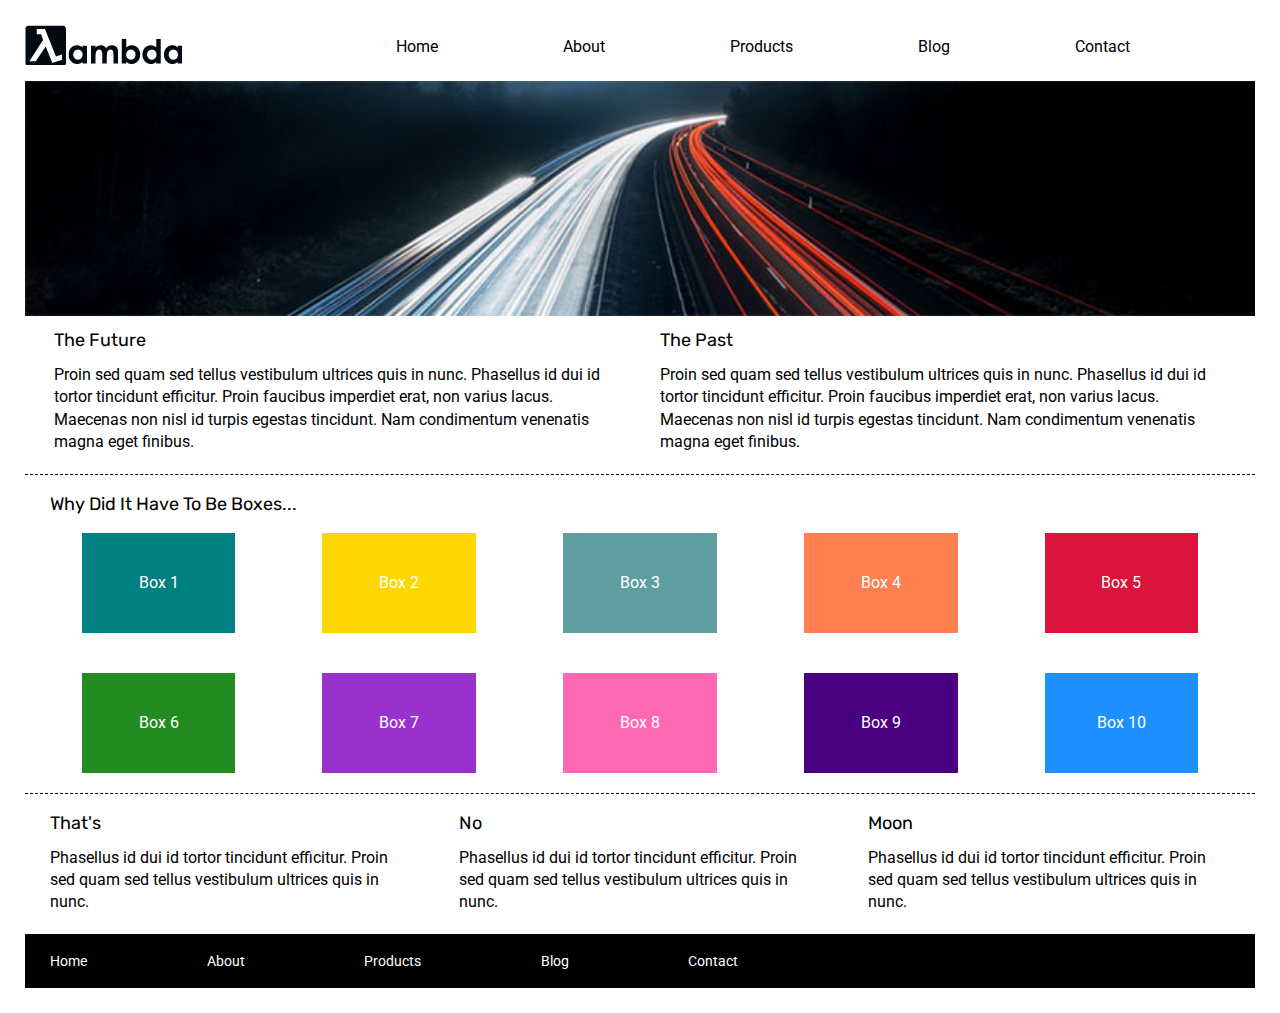
<file: index.html>
<!doctype html>

<html lang="en">

<head>
    <meta charset="utf-8">

    <title>Sprint Challenge - Home</title>

    <link href="https://fonts.googleapis.com/css?family=Roboto|Rubik" rel="stylesheet">
    <link rel="stylesheet" href="css/index.css">

</head>
<!--  Top Section  -->

<body>
    <header class="header">
        <div class="nav logo">
            <a href="http://lambdaschool.com"><img src="/img/lambda-black.png"></a>
        </div>
        <nav>
            <a href="index.html" id="home">Home</a>
            <a href="about.html">About</a>
            <a href="products.html">Products</a>
            <a href="blog.html">Blog</a>
            <a href="contact.html">Contact</a>
        </nav>
    </header>
    <div class="jumbo"><img src="/img/jumbo.jpg"></div>

    <section class="top-content">
        <div class="text-container">
            <h2>The Future</h2>
            <p>Proin sed quam sed tellus vestibulum ultrices quis in nunc. Phasellus id dui id tortor tincidunt
                efficitur. Proin faucibus imperdiet erat, non varius lacus. Maecenas non nisl id turpis egestas
                tincidunt. Nam condimentum venenatis magna eget finibus.</p>
        </div>
        <div class="text-container">
            <h2>The Past</h2>
            <p>Proin sed quam sed tellus vestibulum ultrices quis in nunc. Phasellus id dui id tortor tincidunt
                efficitur. Proin faucibus imperdiet erat, non varius lacus. Maecenas non nisl id turpis egestas
                tincidunt. Nam condimentum venenatis magna eget finibus.</p>
        </div>
    </section>

    <!--  Middle Section  -->

    <section class="middle-content">

        <h2>Why Did It Have To Be Boxes...</h2>

        <div class="boxes">
            <div class="box b1">Box 1</div>
            <div class="box b2">Box 2</div>
            <div class="box b3">Box 3</div>
            <div class="box b4">Box 4</div>
            <div class="box b5">Box 5</div>
            <div class="box b6">Box 6</div>
            <div class="box b7">Box 7</div>
            <div class="box b8">Box 8</div>
            <div class="box b9">Box 9</div>
            <div class="box b10">Box 10</div>
        </div>

    </section>
    <!--  Bottom Section  -->
    <section class="bottom-content">

        <div class="text-container">
            <h2>That's</h2>
            <p>Phasellus id dui id tortor tincidunt efficitur. Proin sed quam sed tellus vestibulum ultrices quis in
                nunc.</p>
        </div>
        <div class="text-container">
            <h2>No</h2>
            <p>Phasellus id dui id tortor tincidunt efficitur. Proin sed quam sed tellus vestibulum ultrices quis in
                nunc.</p>
        </div>
        <div class="text-container">
            <h2>Moon</h2>
            <p>Phasellus id dui id tortor tincidunt efficitur. Proin sed quam sed tellus vestibulum ultrices quis in
                nunc.</p>
        </div>

    </section>
    <!--  Footer  -->
    <footer>
        <nav>
            <a href="index.html" id="home">Home</a>
            <a href="about.html">About</a>
            <a href="products.html">Products</a>
            <a href="blog.html">Blog</a>
            <a href="contact.html">Contact</a>
        </nav>
    </footer>
    </div><!-- container -->
</body>

</html>
</file>
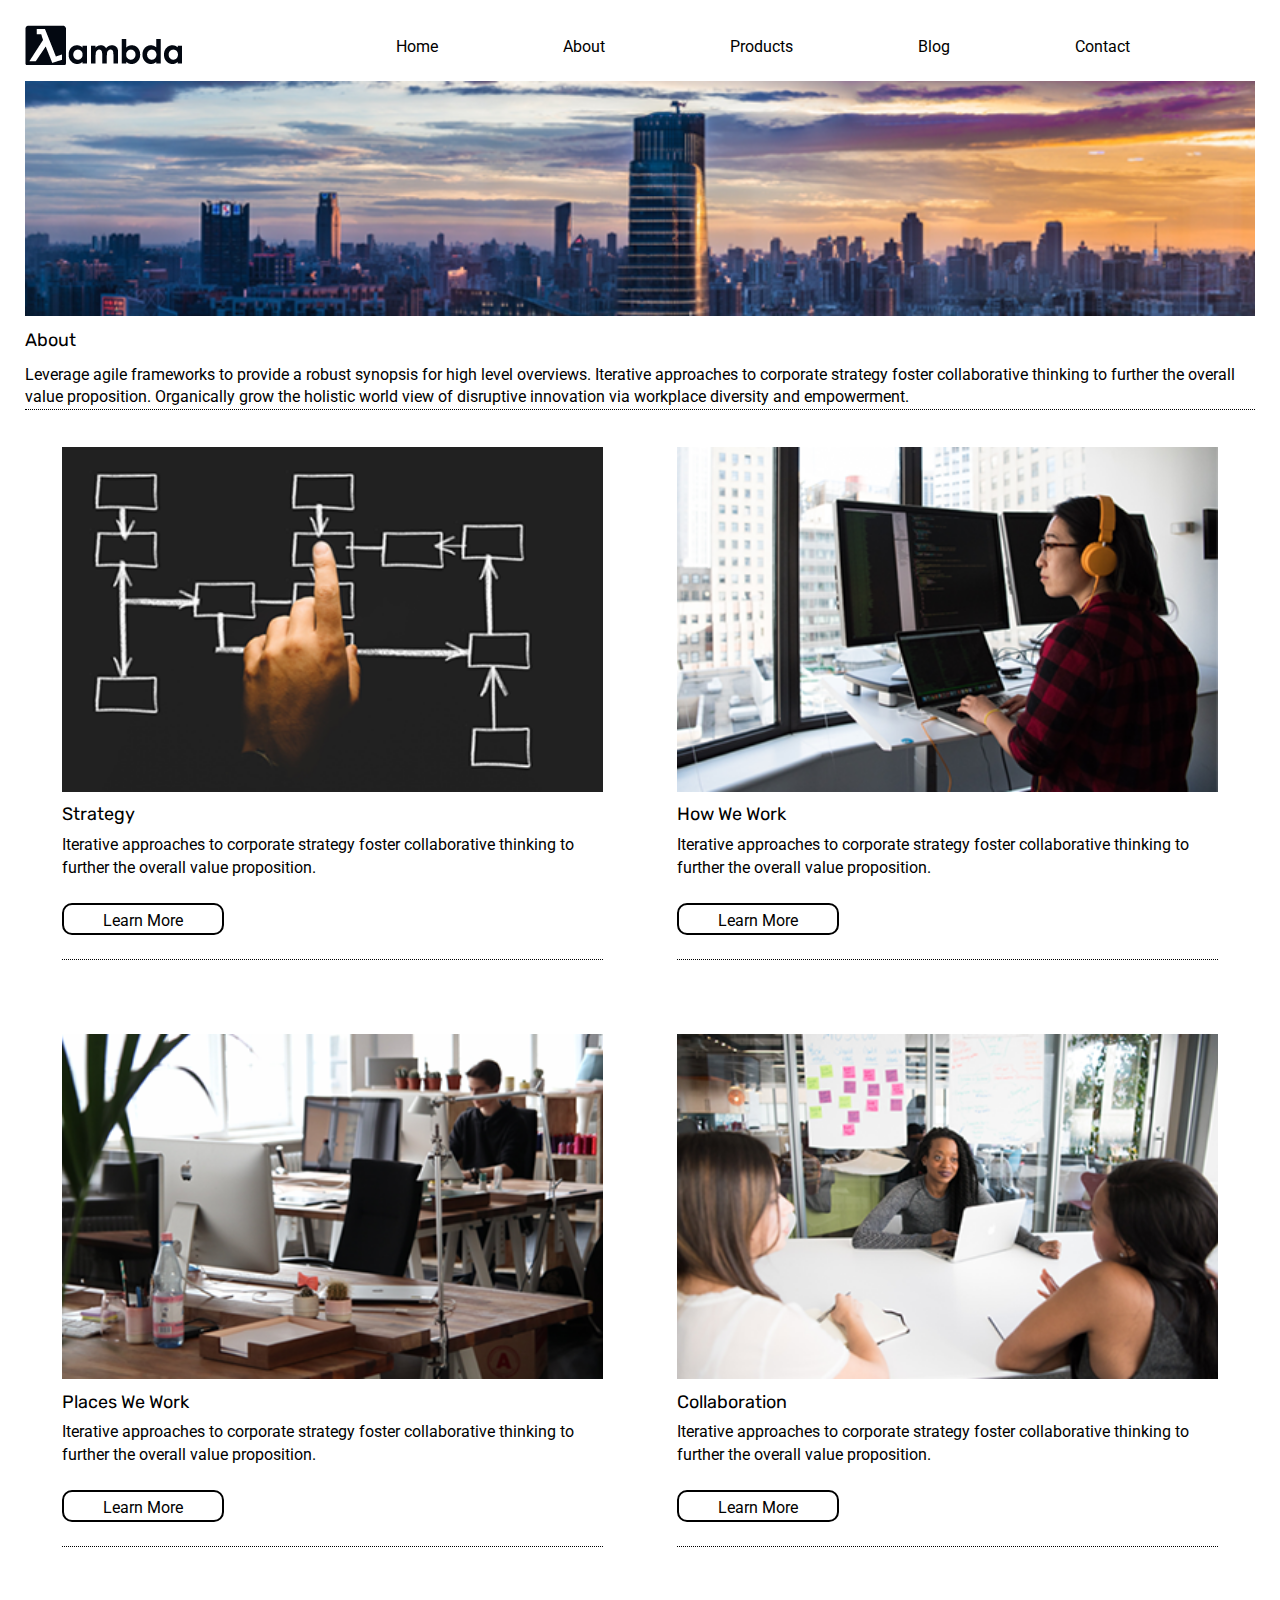
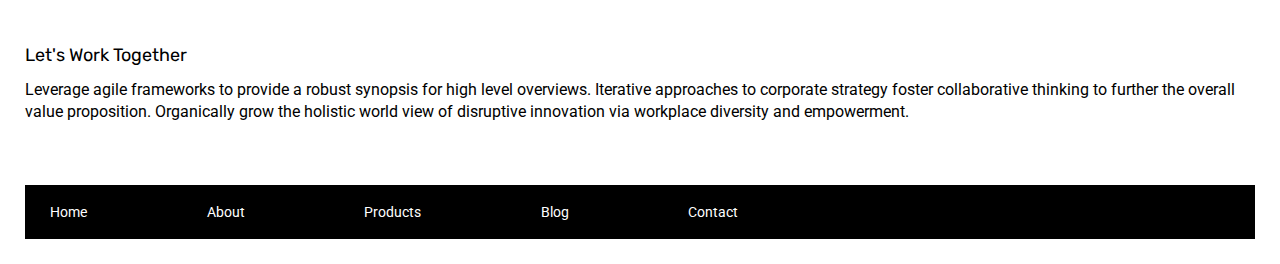
<file: about.html>
<!doctype html>

<html lang="en">

<head>
  <meta charset="utf-8">

  <title>Sprint Challenge - About</title>

  <link href="https://fonts.googleapis.com/css?family=Roboto|Rubik" rel="stylesheet">
  <link rel="stylesheet" href="css/index.css">

</head>
<!--  Start of Body  -->

<body>

  <header class="header">
    <div class="nav logo">
      <a href="http://lambdaschool.com"><img src="/img/lambda-black.png" alt="lambda logo"></a>
    </div>
    <nav>
      <a href="index.html" id="home">Home</a>
      <a href="about.html">About</a>
      <a href="products.html">Products</a>
      <a href="blog.html">Blog</a>
      <a href="contact.html">Contact</a>
    </nav>
  </header>

  <div class="jumbo"><img src="/img/jumbo-about.png" alt="image of a skyline spanning the width of the page"></div>
  <!--  Start of Middle Section   -->
  <h1>About</h1>

  <p class=bottom-border>Leverage agile frameworks to provide a robust synopsis for high level overviews. Iterative
    approaches to corporate strategy foster collaborative thinking to further the overall value proposition. Organically
    grow the holistic world view of disruptive innovation via workplace diversity and empowerment.</p>
  <section class="about-section">
    <div class="about-row">
      <div class="container-about bottom-border">
        <img src="img/about-plan.png" alt="strategy">

        <h3>Strategy</h3>

        <p>Iterative approaches to corporate strategy foster collaborative thinking to further the overall value
          proposition.</p>

        <div class="button">Learn More</div>
      </div>
      <div class="container-about bottom-border">
        <img src="img/about-working.png" alt="strategy">

        <h3>How We Work</h3>

        <p>Iterative approaches to corporate strategy foster collaborative thinking to further the overall value
          proposition.</p>

        <div class="button">Learn More</div>
      </div>
    </div>
    <div class="about-row">

      <div class="container-about bottom-border">
        <img src="img/about-office.png" alt="strategy">

        <h3>Places We Work</h3>

        <p>Iterative approaches to corporate strategy foster collaborative thinking to further the overall value
          proposition.</p>

        <div class="button">Learn More</div>
      </div>
      <div class="container-about bottom-border">
        <img src="img/about-meeting.png" alt="strategy">

        <h3>Collaboration</h3>

        <p>Iterative approaches to corporate strategy foster collaborative thinking to further the overall value
          proposition.</p>

        <div class="button">Learn More</div>

      </div>
  </section>
  <div class="afterword">
    <!--  Bottom Section  -->
    <h2>Let's Work Together</h2>

    <p>Leverage agile frameworks to provide a robust synopsis for high level overviews. Iterative approaches to
      corporate strategy foster collaborative thinking to further the overall value proposition. Organically grow the
      holistic world view of disruptive innovation via workplace diversity and empowerment.</p>
  </div>
  <footer>
    <nav>
      <a href="index.html" id="home">Home</a>
      <a href="about.html">About</a>
      <a href="products.html">Products</a>
      <a href="blog.html">Blog</a>
      <a href="contact.html">Contact</a>
    </nav>
  </footer>
  </div><!-- container -->
</body>

</html>
</file>
<file: css/index.css>
/**  Implementing CSS Reset  */

/* http://meyerweb.com/eric/tools/css/reset/
   v2.0 | 20110126
   License: none (public domain)
*/

html, body, div, span, applet, object, iframe,
h1, h2, h3, h4, h5, h6, p, blockquote, pre,
a, abbr, acronym, address, big, cite, code,
del, dfn, em, img, ins, kbd, q, s, samp,
small, strike, strong, sub, sup, tt, var,
b, u, i, center,
dl, dt, dd, ol, ul, li,
fieldset, form, label, legend,
table, caption, tbody, tfoot, thead, tr, th, td,
article, aside, canvas, details, embed,
figure, figcaption, footer, header, hgroup,
menu, nav, output, ruby, section, summary,
time, mark, audio, video {
	margin: 0;
	padding: 0;
	/* border: 0; */
	font-size: 100%;
	font: inherit;
	vertical-align: baseline;
}
/* HTML5 display-role reset for older browsers */
article, aside, details, figcaption, figure,
footer, header, hgroup, menu, nav, section {
	display: block;
}
body {
	line-height: 1;
}
ol, ul {
	list-style: none;
}
blockquote, q {
	quotes: none;
}
blockquote:before, blockquote:after,
q:before, q:after {
	content: '';
	content: none;
}
table {
	border-collapse: collapse;
	border-spacing: 0;
}

/**  Some General Styling  */


* {
    box-sizing: border-box;
    /* border:.25px dashed red; */

}

img {
    width: 100%
}
html, body {
    /* height: 100%; */
    font-family: 'Roboto', sans-serif;
    margin: 1%;
}

h1, h2, h3, h4, h5 {
    font-size: 18px;
    margin-bottom: 15px;
    font-family: 'Rubik', sans-serif;
}

p {
    line-height: 1.4;
}

/**  Some Specific Styles Now  */
/*   Top Section  */

header {
    display: flex;
    justify-content: space-between;
    align-items: center;
}
nav{
    width: 80%;
    display: flex;
    justify-content: space-evenly;
}
nav a{
    text-decoration: none;
    color: black;
}
.jumbo {
    width: 100%;
    margin: 1% auto;
}
.container {
    width: 800px;
    margin: 0 auto;
}
.container-about{
    width: 45%;
}
.top-content {
    display: flex;
    flex-wrap: wrap;
    justify-content: space-evenly;
    margin-bottom: 20px;
    border-bottom: 1px dashed black;
}
.top-content .text-container {
    width: 48%;
    padding: 0 1%;
    padding-bottom: 20px;
}

/*  Middle Section  */

.middle-content {
    margin-bottom: 20px;
    border-bottom: 1px dashed black;
}
.middle-content h2 {
    padding: 0 2%;
    margin-bottom: 0;
}
.middle-content .boxes {
    display: flex;
    flex-wrap: wrap;
    justify-content: space-evenly;
}
.middle-content .boxes .box {
    width: 12.5%;
    height: 100px;
    /* background: black; */
    margin: 20px 2.5%;
    color: white;
    display: flex;
    align-items: center;
    justify-content: center;
}

.b1{
    background: teal;
}
.b2{
    background: gold;
}
.b3{
    background: cadetblue;
}
.b4{
    background: coral;
}
.b5{
    background: crimson;
}
.b6{
    background: forestgreen;
}
.b7{
    background: darkorchid;
}
.b8{
    background: hotpink;
}
.b9{
    background: indigo;
}
.b10{
    background: dodgerblue;
}

/*  Bottom Section  */

.bottom-content {
    display: flex;
    margin: 0 2% 20px;
    justify-content: space-around;
}

.bottom-content .text-container {
    padding-right: 4%;
}

.bottom-content .text-container:last-child {
    padding-right: 0;
}

/*  Footer  */


footer {
    width: 100%;
    background: black;
}

footer nav {
    width: 60%;
    display: flex;
    justify-content: space-between;
    align-items: center;
    padding: 20px 2%;
    font-size: 14px;
}

footer nav a {
    color: white;
    text-decoration: none;
}


/**  About Page Styles  */

.about-row {
    display: flex;
    width: 100%;
}
.bottom-border{
    border-bottom: 1px dotted black;
}
.container-about{
    width: 46%;
    margin: 3%;
}
.container-about img{
    width: 100%;
}
h3{
    margin: 2% 0;
}
.button{
    width: 30%;
    display: block;
    border: 2px solid black;
    border-radius: 10px;
    height: 2rem;
    text-align: center;
    padding: .5rem 0 0;
    margin:1.5rem 0;
}
.afterword {
    margin: 5% 0;
}
</file>
